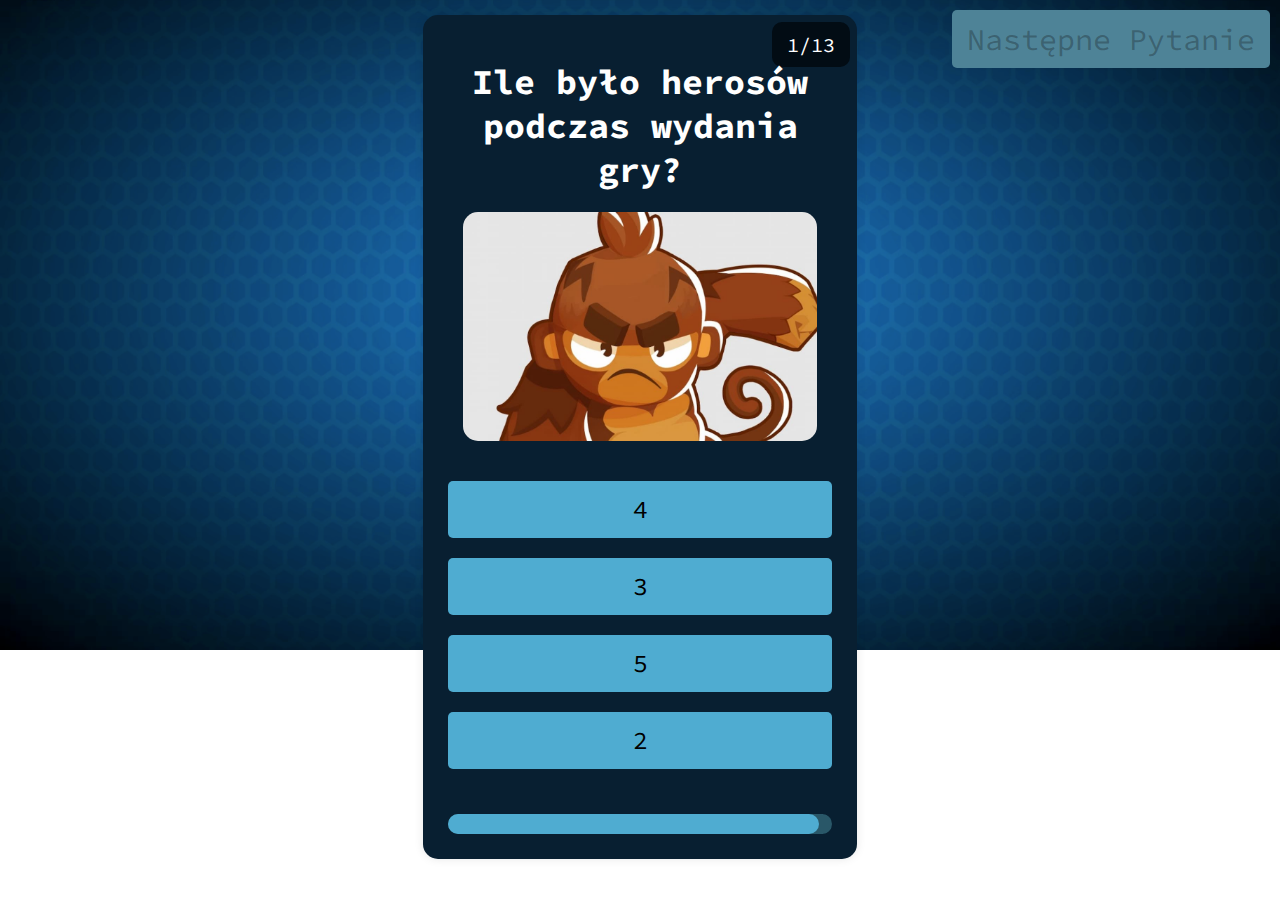
<file: index.html>
<!DOCTYPE html>
<html lang="pl">

<head>
    <meta charset="UTF-8">
    <meta name="viewport" content="width=device-width, initial-scale=1.0">
    <title>BTD6 Quiz</title>
    <link rel="icon" type="image/x-icon" href="zdj/favicon.ico">
    <script src="script.js"></script>
    <link rel="stylesheet" href="style.css">
</head>

<body onload="zaladuj()">
    <div class="flex">
        <div id="quiz">
            <div id="numer-pytania">1/10</div><br>
            <div id="pytanie"></div>
            <div class="zdjecie"><img src="zdj/map1.avif" id="zdjecie"></div>
            <input type="button" value="A" class="answer" id="answer" onclick="sprawdzOdpowiedz(0)"><br>
            <input type="button" value="B" class="answer" id="answer" onclick="sprawdzOdpowiedz(1)"><br>
            <input type="button" value="C" class="answer" id="answer" onclick="sprawdzOdpowiedz(2)"><br>
            <input type="button" value="D" class="answer" id="answer" onclick="sprawdzOdpowiedz(3)"><br>
            <div class="wynik" id="wynik">wynik</div>
            <input type="button" value="Następne Pytanie" id="next-question" onclick="nastepnePytanie()">
            <div id="timer-bar-border">
                <div id="timer-bar"></div>
            </div>
        </div>
        <div id="koniec">
            <h1>Wynik</h1><br>
            <p id="koniec-punkty">10/10</p>
            <div id="bar-border">
                <div id="bar"></div>
            </div>
            <p id="koniec-poprawne"></p>
            <input type="button" value="Spróbuj ponownie" onclick="location.reload()">
        </div>
    </div>

</body>

</html>
</file>
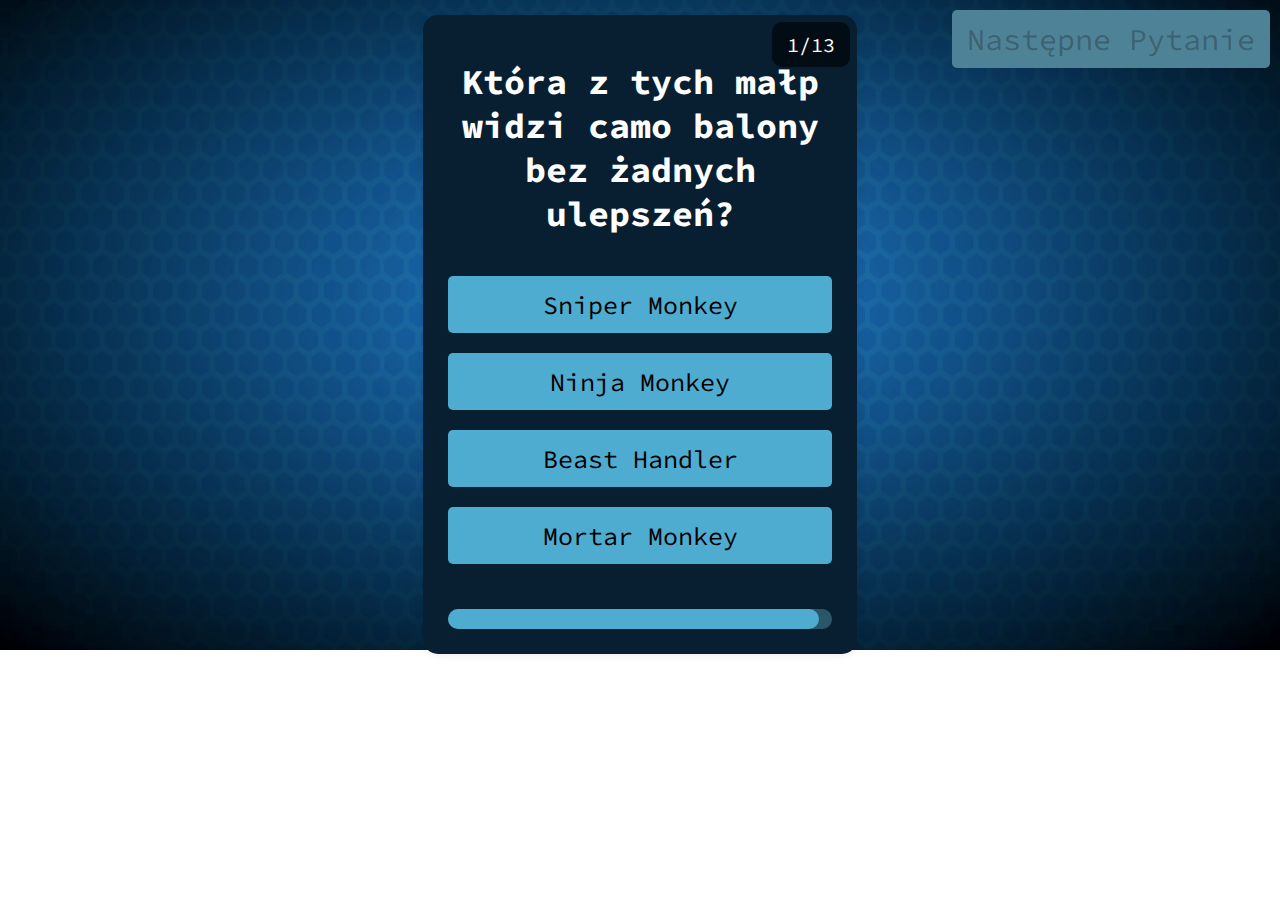
<file: QUIZ.html>
<!DOCTYPE html>
<html lang="pl">

<head>
    <meta charset="UTF-8">
    <meta name="viewport" content="width=device-width, initial-scale=1.0">
    <title>BTD6 Quiz</title>
    <link rel="icon" type="image/x-icon" href="zdj/favicon.ico">
    <script src="script.js"></script>
    <link rel="stylesheet" href="style.css">
</head>

<body onload="zaladuj()">
    <div class="flex">
        <div id="quiz">
            <div id="numer-pytania">1/10</div><br>
            <div id="pytanie"></div>
            <div class="zdjecie"><img src="zdj/map1.avif" id="zdjecie"></div>
            <input type="button" value="A" class="answer" id="answer" onclick="sprawdzOdpowiedz(0)"><br>
            <input type="button" value="B" class="answer" id="answer" onclick="sprawdzOdpowiedz(1)"><br>
            <input type="button" value="C" class="answer" id="answer" onclick="sprawdzOdpowiedz(2)"><br>
            <input type="button" value="D" class="answer" id="answer" onclick="sprawdzOdpowiedz(3)"><br>
            <div class="wynik" id="wynik">wynik</div>
            <input type="button" value="Następne Pytanie" id="next-question" onclick="nastepnePytanie()">
            <div id="timer-bar-border">
                <div id="timer-bar"></div>
            </div>
        </div>
        <div id="koniec">
            <h1>Wynik</h1><br>
            <p id="koniec-punkty">10/10</p>
            <div id="bar-border">
                <div id="bar"></div>
            </div>
            <p id="koniec-poprawne"></p>
            <input type="button" value="Spróbuj ponownie" onclick="location.reload()">
        </div>
    </div>

</body>

</html>
</file>
<file: style.css>
@import url("https://fonts.googleapis.com/css2?family=Source+Code+Pro:ital,wght@0,200..900;1,200..900&display=swap");
@import url("https://fonts.googleapis.com/css2?family=Source+Code+Pro:ital,wght@0,200..900;1,200..900&display=swap");

* {
  font-family: "Source Code Pro", serif;
  font-optical-sizing: auto;
  font-weight: 400;
  font-style: normal;
}
body {
  text-align: center;
  margin: 0;

  background-image: url("zdj/bg.png");
  background-repeat: no-repeat;
  background-size: 100%;
}
#quiz {
  display: inline-block;
  text-align: left;
  background-color: #081f31; /* Tło quizu */
  padding: 25px; /* Dodanie paddingu do quizu */
  border-radius: 15px; /* Zaokrąglenie rogów */
  box-shadow: 0 0 10px rgba(0, 0, 0, 0.1); /* Lekki cień */
  position: relative; /* Umożliwia pozycjonowanie przycisku */
  width: 30%;
  color: white;
}
#pytanie {
  font-weight: bold; /* Wyróżnienie pytania */
  text-align: center;
  font-size: 35px;
}
.answer {
  display: block;
  padding: 12.5px;
  background-color: #4facd1;
  border: none;
  cursor: pointer;
  width: 100%;
  box-sizing: border-box;
  border-radius: 5px; /* Zaokrąglenie przycisków */
  font-size: 25px;
  color: rgb(0, 0, 0);
  transition: all 0.5s;
  -webkit-transition: all 0.5s;
}
.answer:hover {
  background-color: #69bfe0;
  box-shadow: 0 0 20px #6fc5ff50;
  transform: scale(1.025);
}
.answer.poprawna {
  background-color: #74c726;
}
.answer.bledna {
  background-color: #c73e26;
}
.answer:disabled {
  background-color: #4e8397;
}

#wynik {
  padding: 10px; /* Dodanie paddingu do komunikatu wynikowego */
  border-radius: 5px; /* Zaokrąglenie rogów */
  display: none; /* Ukryj wynik na początku */
}
.poprawna {
  background-color: #74c726; /* Kolor tła dla poprawnej odpowiedzi */
  color: #333; /* Kolor tekstu */
}
.bledna {
  background-color: #c73e26; /* Kolor tła dla błędnej odpowiedzi */
  color: #fff; /* Kolor tekstu */
}
#next-question {
  position: fixed; /* Pozycjonowanie przycisku w prawym górnym rogu */
  top: 10px;
  right: 10px;
  padding: 10px 15px;
  background-color: #4facd1;
  border: none;
  border-radius: 5px;

  transition: background-color 0.3s;
  font-size: 30px;
}
#next-question:disabled {
  background-color: #4e8397;
}
#next-question:hover:enabled {
  background-color: #4facd1;
  cursor: pointer;
}

#numer-pytania {
  float: right;
  padding: 10px 15px;
  background-color: #020c14;
  border: none;
  border-radius: 10px;
  transition: background-color 0.3s;
  font-size: 20px;
  color: white;
  margin: -18px;
}

.flex {
  display: flex;
  align-items: center;
  justify-content: center;
  margin-top: 15px;
}

.zdjecie {
  margin: 5px 0;
  padding: 15px;
  border: none;
  width: 100%;
  box-sizing: border-box;
  border-radius: 5px; /* Zaokrąglenie przycisków */
  transition: background-color 0.3s; /* Animacja zmiany koloru */
  font-size: 35px;
  color: rgb(0, 0, 0);
}
.zdjecie img {
  width: 100%;
  height: 100%;
  max-height: 300px;
  object-fit: cover;
  display: none;
  border-radius: 15px;
  margin-bottom: 20px;
}

#koniec {
  display: none;
  text-align: center;
  background-color: #081f31; /* Tło quizu */
  padding: 25px; /* Dodanie paddingu do quizu */
  border-radius: 15px; /* Zaokrąglenie rogów */
  box-shadow: 0 0 10px rgba(0, 0, 0, 0.1); /* Lekki cień */
  position: relative; /* Umożliwia pozycjonowanie przycisku */
  width: 30%;
  color: white;
}

#koniec-punkty {
  margin-top: 20px;
  padding: 10px; /* Dodanie paddingu do komunikatu wynikowego */
  border-radius: 5px; /* Zaokrąglenie rogów */
  font-size: 40px;
  margin-bottom: 5px;
}

#koniec-poprawne {
  margin-top: 20px;
  padding: 10px; /* Dodanie paddingu do komunikatu wynikowego */
  border-radius: 5px; /* Zaokrąglenie rogów */
  font-size: 25px;
  margin-bottom: 5px;
}

#bar {
  display: block;
  padding: 15px;
  background-color: #74c726;
  border: none;
  width: 0%;
  box-sizing: border-box;
  border-radius: 25px; /* Zaokrąglenie przycisków */
  transition: background-color 0.3s; /* Animacja zmiany koloru */
  font-size: 25px;
  color: rgb(0, 0, 0);
}

#bar-border {
  display: block;
  padding: 0px;
  background-color: #355e10;
  border: none;
  width: 100%;
  box-sizing: border-box;
  border-radius: 25px; /* Zaokrąglenie przycisków */
  transition: background-color 0.3s; /* Animacja zmiany koloru */
  font-size: 25px;
  color: rgb(0, 0, 0);
}

#timer-bar {
  display: block;
  padding: 10px;
  background-color: #4facd1;
  border: none;
  width: 100%;
  box-sizing: border-box;
  border-radius: 15px; /* Zaokrąglenie przycisków */
  transition: background-color 0.3s; /* Animacja zmiany koloru */
  font-size: 25px;
  color: rgb(0, 0, 0);
}

#timer-bar-border {
  display: block;
  padding: 0px;
  background-color: #295768;
  border: none;
  width: 100%;
  box-sizing: border-box;
  border-radius: 15px; /* Zaokrąglenie przycisków */
  transition: background-color 0.3s; /* Animacja zmiany koloru */
  font-size: 25px;
  color: rgb(0, 0, 0);
  margin-top: 25px;
}

#koniec h1 {
  font-weight: bold; /* Wyróżnienie pytania */
  text-align: center;
  font-size: 50px;
  margin-bottom: 0px;
}

#koniec input[type="button"] {
  float: right;
  padding: 10px 15px;
  background-color: #020c14;
  border: none;
  border-radius: 10px;
  transition: background-color 0.3s;
  font-size: 20px;
  color: white;
  margin-top: 25px;
}
</file>
